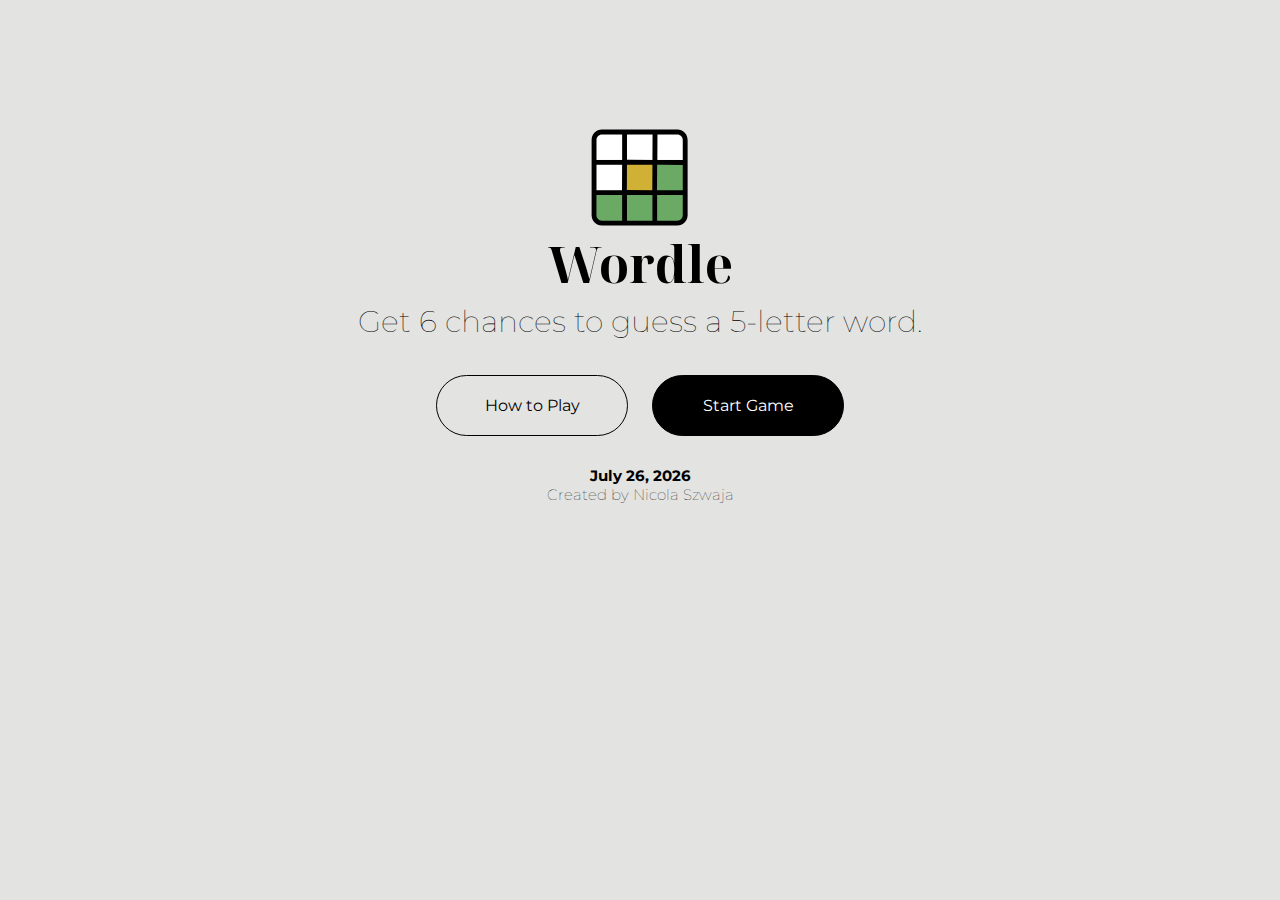
<file: index.html>
<!DOCTYPE html>
<html lang="en">
	<head>
		<meta charset="UTF-8" />
		<title>Wordle (Nicola's Version)</title>
		<link rel="stylesheet" href="style.css" />
		<script src="words.js"></script>
		<script src="script01.js"></script>
		<meta name="viewport" content="width=device-width, initial-scale=1.0" />
		<link rel="preconnect" href="https://fonts.googleapis.com" />
		<link rel="preconnect" href="https://fonts.gstatic.com" crossorigin />
		<link
			href="https://fonts.googleapis.com/css2?family=IM+Fell+DW+Pica:ital@1&family=Londrina+Outline&family=Noto+Serif+Display:wght@500&family=Quicksand:wght@300&display=swap"
			rel="stylesheet"
		/>
		<link rel="preconnect" href="https://fonts.googleapis.com" />
		<link rel="preconnect" href="https://fonts.gstatic.com" crossorigin />
		<link
			href="https://fonts.googleapis.com/css2?family=IM+Fell+DW+Pica:ital@1&family=Londrina+Outline&family=Montserrat&family=Noto+Serif+Display:wght@500&family=Quicksand:wght@300&display=swap"
			rel="stylesheet"
		/>
		<link
			rel="stylesheet"
			href="https://cdnjs.cloudflare.com/ajax/libs/font-awesome/6.0.0-beta3/css/all.min.css"
		/>
		<link rel="icon" href="images\favicon.io.png" type="image/x-icon" />
		<link
			rel="shortcut icon"
			href="path/to/your/favicon.ico"
			type="image/x-icon"
		/>
	</head>
	<body>
		<header>
			<div class="container" id="menu-container">
				<img src="images/image.jpg" alt="Description of the image" />
				<h1>Wordle</h1>
				<h2>Get 6 chances to guess a 5-letter word.</h2>
				<button tabindex="0" class="startButton" id="howTo" onclick="howTo()">
					How to Play
				</button>
				<button
					tabindex="0"
					class="startButton"
					id="startGame"
					onclick="startGame()"
				>
					Start Game
				</button>
				<h3 id="date-time">Loading...</h3>
				<h3>Created by Nicola Szwaja</h3>
			</div>
		</header>
		<nav class="navbar">
			<button class="iconButton" onclick="popupClick('settings-popup')">
				<i class="fa-solid fa-gear"></i>
			</button>
			<button class="iconButton" onclick="popupClick('stats-popup')">
				<i class="fa-solid fa-chart-column"></i>
			</button>
			<button class="iconButton" onclick="popupClick('info-popup')">
				<i class="fa-regular fa-circle-question"></i>
			</button>
		</nav>
		<h1 id="header">Wordle</h1>
		<main>
			<div id="gamePanel">
				<!-- tu elementy dodawane są dynamicznie -->
			</div>
			<div class="popup" id="info-popup">
				<button class="iconButton" id="closeButton" onclick="closePopups()">
					<i class="fa-solid fa-xmark"></i>
				</button>
				<h1>How To Play</h1>
				<p>Guess the Wordle in 6 tries.</p>
				<ul>
					<li>Each guess must be a valid 5-letter word.</li>
					<li>
						The color of the tiles will change to show how close your guess was to
						the word.
					</li>
				</ul>
				<h2>Examples:</h2>
				<img src="images/howTo01.png" alt="Description of the image" />
				<p>W is in the word and in the correct spot.</p>
				<img src="images/howTo02.png" alt="Description of the image" />
				<p>I is in the word but in the wrong spot.</p>
				<img src="images/howTo03.png" alt="Description of the image" />
				<p>U is not in the word in any spot.</p>
			</div>
			<div class="popup" id="stats-popup">
				<button class="iconButton" id="closeButton" onclick="closePopups()">
					<i class="fa-solid fa-xmark"></i>
				</button>
				<h1>Statistics</h1>
				<p>Feature not yet available.</p>
			</div>
			<div class="popup" id="settings-popup">
				<button class="iconButton" id="closeButton" onclick="closePopups()">
					<i class="fa-solid fa-xmark"></i>
				</button>
				<h1>Settings</h1>
				<p>Feature not yet available.</p>
			</div>
		</main>
	</body>
</html>
</file>
<file: style.css>
/* DEFINICJA KOLORÓW */
:root {
	--background: #ffffff;
	--menu: #e3e3e1;
	--light-gray: #d4d4d4;
	--dark-gray: #969696;
	--darker-gray: #797979;
	--text: #000000;
	--green: #6ba863;
	--darker-green: rgb(79, 124, 73);
	--yellow: #d4b434;
}
/* STYLE GŁÓWNYCH ELEMENTÓW */
body {
	background-color: var(--background);
	color: var(--text);
	font-family: "Montserrat", sans-serif;
}
.container {
	text-align: center;
	justify-content: center;
	align-items: center;
	position: absolute;
	top: 55%;
	left: 50%;
	transform: translate(-50%, -50%);
}
#menu-container {
	width: 100%;
	height: 100%;
	top: 50%;
	background-color: var(--menu);
}
.container img {
	padding-top: 10%;
}
h1 {
	font-family: "Noto Serif Display", serif;
	font-size: 50px;
	font-weight: bolder;
	margin: 0px 0px 0px 0px;
}
h2 {
	font-size: 30px;
	font-weight: lighter;
	margin: 5px 0px 5px 0px;
}
h3 {
	font-size: 15px;
	font-weight: lighter;
	margin: 0px 0px 0px 0px;
}
#date-time {
	font-weight: bolder;
}
/* STYLE DOTYCZĄCE STRONY POCZĄTKOWEJ */
/* STYLE PRZYCISKÓW MENU POCZĄTKOWEGO */

.startButton {
	background-color: var(--menu);
	color: var(--text);
	border: 1px solid var(--text);
	cursor: pointer;
	min-width: 140px;
	width: 15%;
	border-radius: 40px;
	padding: 20px 32px;
	margin: 30px 10px;
	text-align: center;
	font-size: 16px;
	font-family: "Montserrat", sans-serif;
}
#startGame {
	background-color: var(--text);
	color: var(--background);
}
/* STYLE GÓRNEGO PASKA NAWIGACJI */
.navbar {
	height: 10%;
	overflow: hidden;
	padding-right: 10%;
	padding-bottom: 15px;
	padding-top: 15px;
	border-bottom: 1px solid var(--light-gray);
}
.iconButton {
	float: right;
	background: none;
	border: none;
	padding: 10px;
	cursor: pointer;
}
.navbar i {
	font-size: 24px;
	color: var(--text);
}

/* STYLE DOTYCZĄCE PANELU GRY */
#header {
	display: none;
	font-size: 40px;
	text-align: center;
	position: absolute;
	top: 50px;
	left: 50%;
	transform: translate(-50%, -50%);
}
#main-container {
	width: 100%;
}
#board {
	width: 350px;
	height: 420px;
	margin: 0 auto;
	margin-top: 3px;
	display: flex;
	flex-wrap: wrap;
}
.tile {
	/*box*/
	border: 2px solid var(--light-gray);
	height: 60px;
	width: 60px;
	margin: 2.5px;
	/*text*/
	font-size: 36px;
	font-weight: bold;
	display: flex;
	justify-content: center;
	align-items: center;
}
.flipanimation {
	animation: flipInX 1s ease-in-out;
	transform-origin: center center; /* Punkt transformacji ustawiony na środek dolnej krawędzi elementu */
}
@keyframes flipInX {
	from {
		opacity: 0;
		transform: rotateX(90deg);
	}
	to {
		opacity: 1;
		transform: rotateX(0);
	}
}
.shakeanimation {
	position: relative;
	animation: moveLeftToRight 0.5s linear; /* Adjust duration and timing function as needed */
}
@keyframes moveLeftToRight {
	0% {
		transform: translateX(0);
	}
	25% {
		transform: translateX(-5px);
	}
	50% {
		transform: translateX(5px);
	}
	75% {
		transform: translateX(-5px);
	}
	100% {
		transform: translateX(0);
	}
}
.keyboard {
	width: 800px;
	height: 550px;
	margin-top: 3px;
	display: flex;
	flex-direction: column; /* Change to a column layout for rows */
	align-items: center; /* Center rows vertically */
}
.keyboard-row {
	width: max-content;
	display: flex;
	flex-wrap: wrap;
	position: relative;
	bottom: -35px;
	left: 50%;
	transform: translate(-50%, -50%);
}
.key-tile {
	background-color: var(--light-gray);
	border-radius: 5px;
	width: 50px;
	height: 50px;
	margin: 3px;
	font-size: 20px;
	font-weight: bolder;
	display: flex;
	justify-content: center;
	align-items: center;
	cursor: pointer;
}
.enter-key-tile {
	background-color: var(--light-gray);
	border-radius: 5px;
	width: 100px;
	height: 50px;
	margin: 3px;

	font-size: 20px;
	font-weight: bold;
	display: flex;
	justify-content: center;
	align-items: center;
	cursor: pointer;
}
.correct {
	background-color: var(--green);
	color: white;
	border-color: white;
}
.present {
	background-color: var(--yellow);
	color: white;
	border-color: white;
}
.absent {
	background-color: var(--dark-gray);
	color: white;
	border-color: white;
}
/* STYLE DOTYCZĄCE POPUPÓW WYŚWIETLANYCH PO SKORZYSTANIU Z PASKA NAWIGACJI */
.popup {
	display: none;
	height: 90%;
	max-width: 450px;
	width: 90%;
	position: absolute;
	top: 50%;
	left: 50%;
	transform: translate(-50%, -50%);
	background-color: var(--background);
	box-shadow: 0px 0px 50px var(--light-gray);
	text-align: left;
	padding-left: 20px;
}
#closeButton {
	padding: 20px;
	font-size: 20px;
	display: block;
}
.popup h1 {
	padding-top: 70px;
	font-size: 30px;
	font-weight: bolder;
}
.popup h2 {
	padding-top: 10px;
	padding-bottom: 10px;
	font-size: 20px;
	font-weight: bold;
}
.popup li {
	font-size: 15px;
}
.popup img {
	height: 45px;
}
.popup h3 {
	padding-top: 10px;
	padding-bottom: 10px;
	font-size: 15px;
}
/* STYLE DOTYCZĄCE POPUPÓW WYŚWIETLANYCH DYNAMICZNIE W TRAKCIE GRY */
.answer {
	position: absolute;
	bottom: 5%;
	left: 50%;
	transform: translate(-50%, -50%);
	box-shadow: 0px 0px 50px var(--light-gray);
	width: max-content;
	border-radius: 20px;
	color: white;
	padding: 20px;
	font-size: 30px;
}
.answer.win {
	background-color: var(--darker-green);
}
.answer.lose {
	background-color: var(--darker-gray);
}
.answer.replay-button {
	background-color: var(--darker-gray);
	color: var(--background);
	bottom: 0%;
	margin-top: 10px;
	border-width: 0;
	width: 40px;
	height: 40px;
	padding: 0px;
	border-radius: 50%;
	cursor: pointer;
}
@media (max-width: 570px) {
	h1,h2{
		margin: 10px 30px 10px 30px;	
	}
	h3{
		margin:10px;	
	}
	#header {
		margin: 0px;
		position: absolute;
		top: 15px;
		left: 20px;
		transform: none;
	}
	.navbar {
		border-bottom: none;
	}
	.startButton {
		width: 80%;
		margin-top: 10px;
		margin-bottom: 10px;
		/* background-color: red; Add a background color for testing */
	}
	.key-tile {
		width: 32px;
		margin: 2px;
	}
	.enter-key-tile {
		width: 60px;
	}
	.popup {
		width: 90%;
	}
	.popup h1{
		margin: 0px;
		padding-top: 10%;
	}
}
</file>
